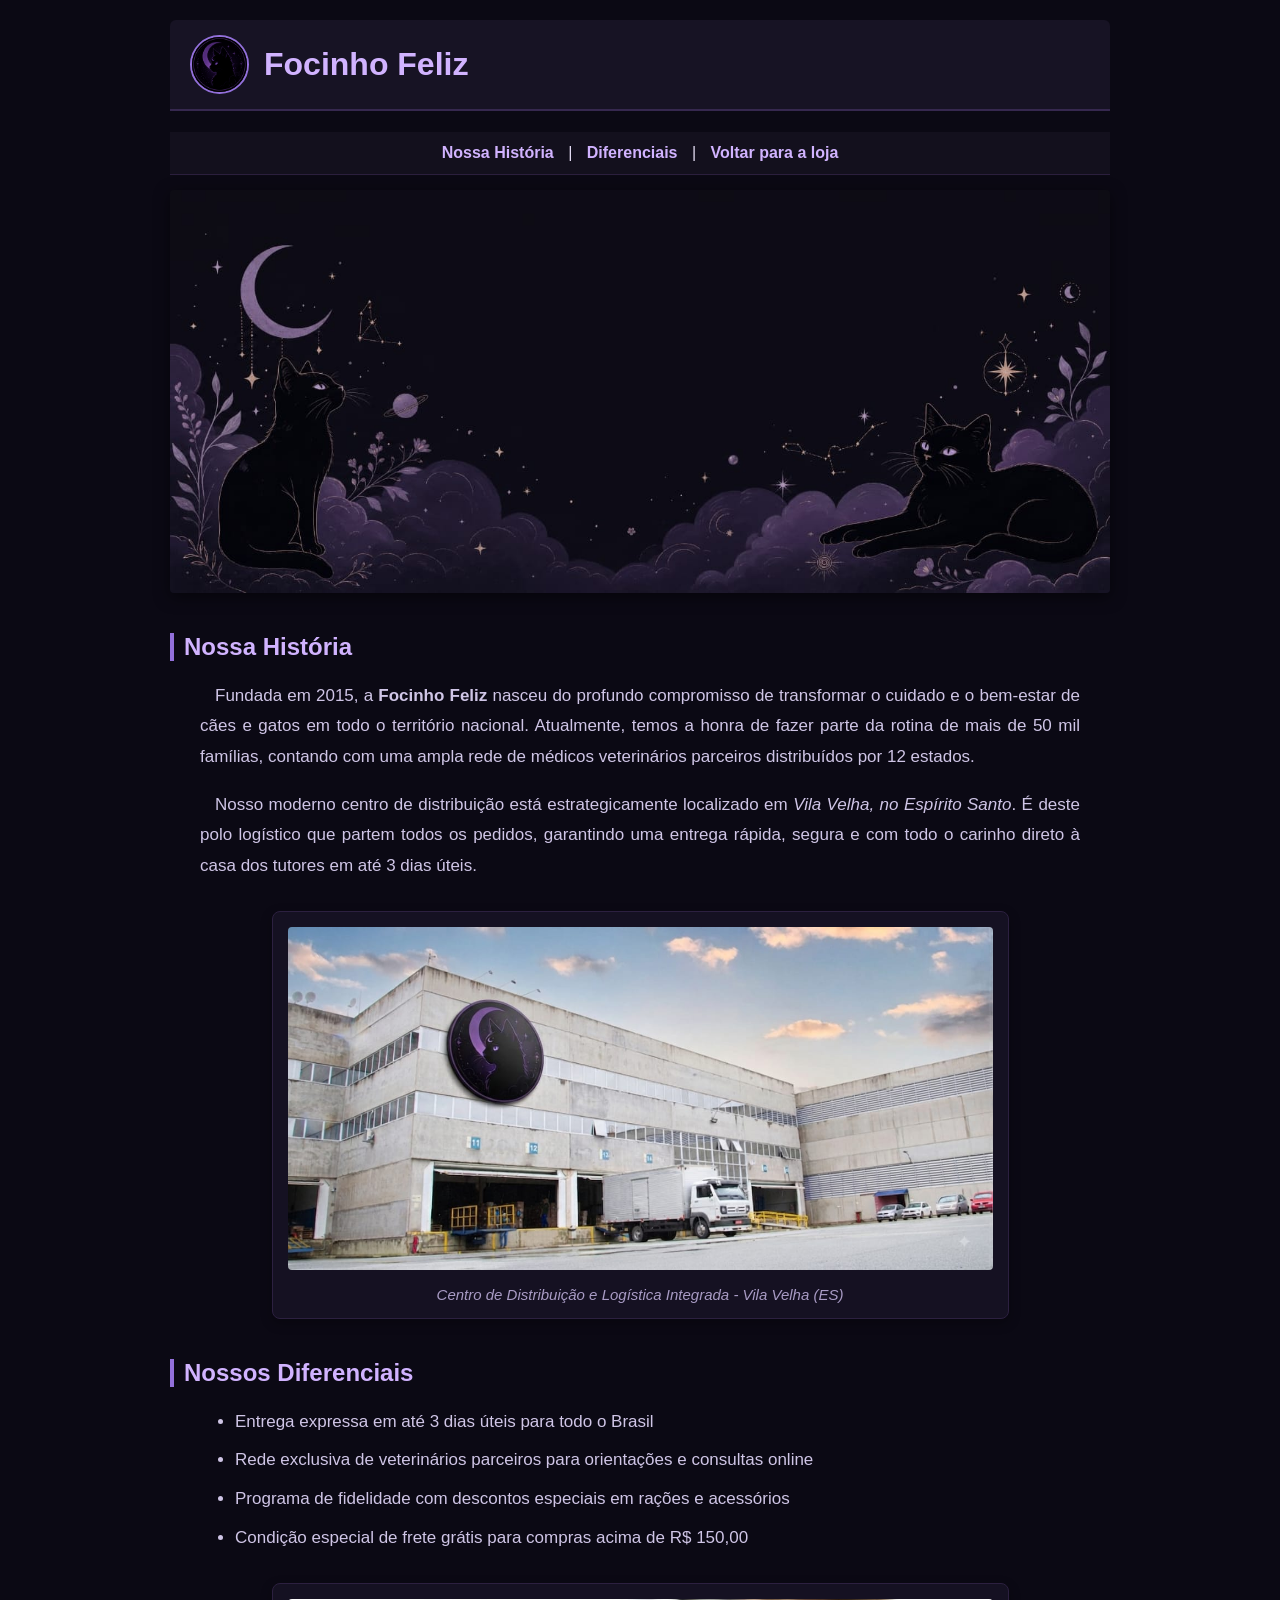
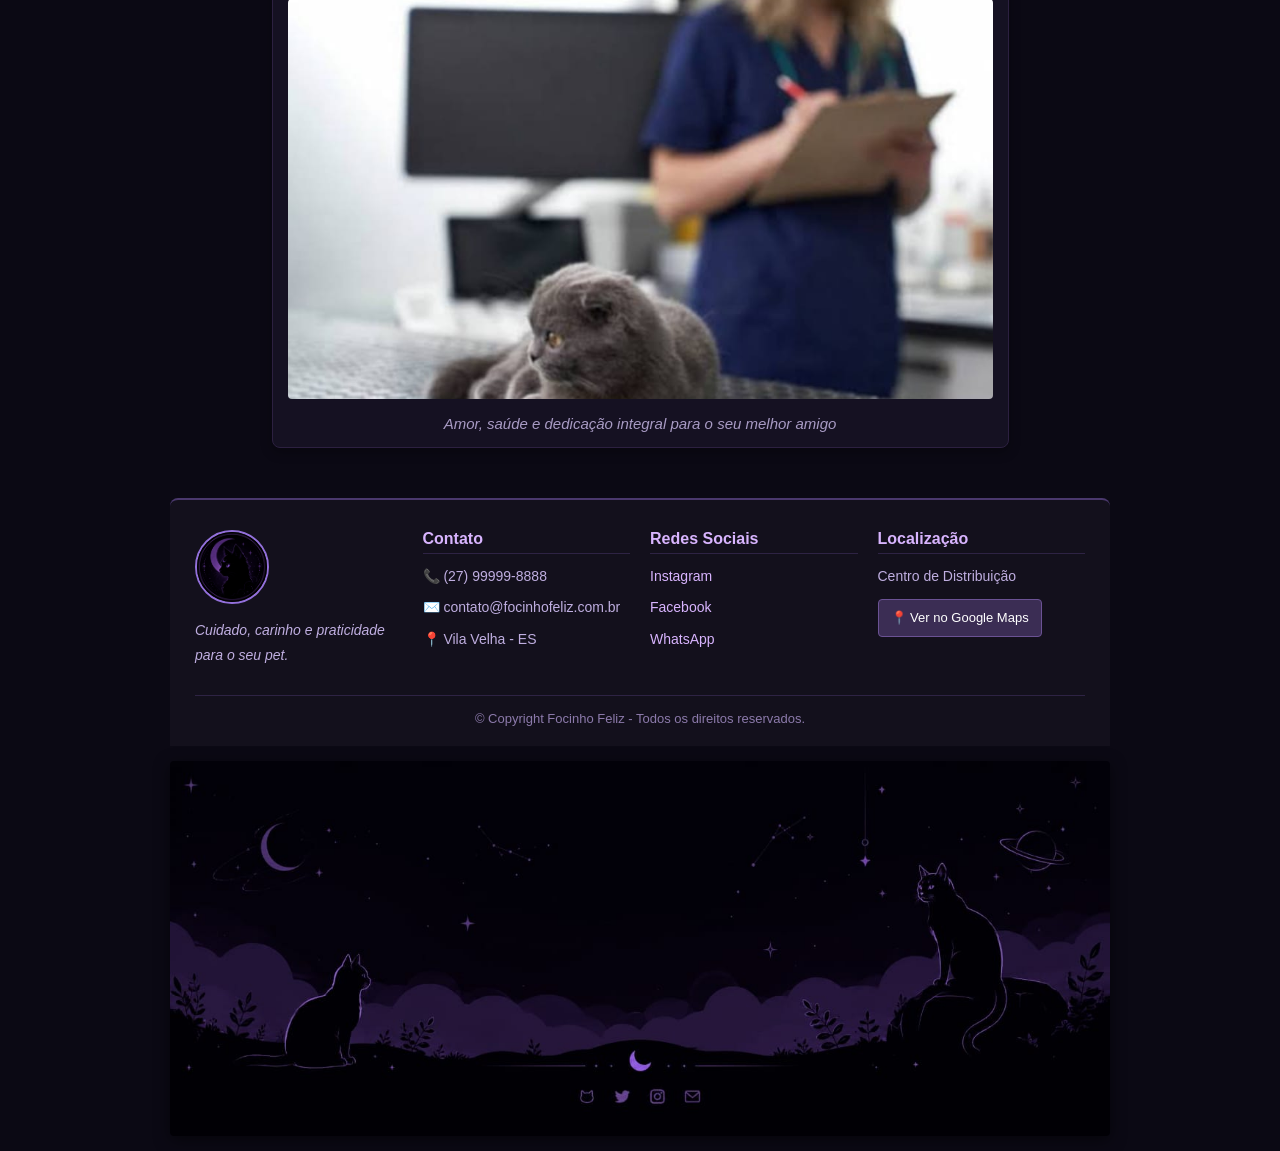
<file: index.html>
<!DOCTYPE html>
<html lang="pt-br">
<head>
  <meta charset="utf-8">
  <title>Sobre - Focinho Feliz</title>
  <link rel="stylesheet" href="sobre.css">
</head>
<body>

  <h1>
    <img src="img/logo.jpeg" alt="Logo Focinho Feliz" id="logo-cabecalho">
    <span>Focinho Feliz</span>
  </h1>
 
  <nav>
    <a href="#historia">Nossa História</a> |
    <a href="#diferenciais">Diferenciais</a> |
    <a href="index.html">Voltar para a loja</a>
  </nav>

  <div class="banner-topo">
    <img src="img/webrodape.jpeg" alt="Banner decorativo Focinho Feliz">
  </div>
 
  <h2 id="historia">Nossa História</h2>
  <p>
    Fundada em 2015, a <strong>Focinho Feliz</strong> nasceu do profundo compromisso de transformar o cuidado e o bem-estar de cães e gatos em todo o território nacional. Atualmente, temos a honra de fazer parte da rotina de mais de 50 mil famílias, contando com uma ampla rede de médicos veterinários parceiros distribuídos por 12 estados.
  </p>
 
  <p>
    Nosso moderno centro de distribuição está estrategicamente localizado em 
    <em>Vila Velha, no Espírito Santo</em>. É deste polo logístico que partem todos os pedidos, garantindo uma entrega rápida, segura e com todo o carinho direto à casa dos tutores em até 3 dias úteis.
  </p>
 
  <figure id="centro-distribuicao">
    <img src="img/transportadora.jpeg" alt="Centro de Logística e Distribuição da Focinho Feliz">
    <figcaption>Centro de Distribuição e Logística Integrada - Vila Velha (ES)</figcaption>
  </figure>
 
  <h2 id="diferenciais">Nossos Diferenciais</h2>
  <ul>
    <li>Entrega expressa em até 3 dias úteis para todo o Brasil</li>
    <li>Rede exclusiva de veterinários parceiros para orientações e consultas online</li>
    <li>Programa de fidelidade com descontos especiais em rações e acessórios</li>
    <li>Condição especial de frete grátis para compras acima de R$ 150,00</li>
  </ul>

  <figure id="pet-destaque">
    <img src="img/veterinareo.jpeg" alt="Atendimento veterinário humanizado da Focinho Feliz">
    <figcaption>Amor, saúde e dedicação integral para o seu melhor amigo</figcaption>
  </figure>
 
  <div id="rodape">
    <div class="rodape-conteudo">
      <div class="rodape-coluna rodape-brand">
        <img src="img/logo.jpeg" alt="Logo da Focinho Feliz">
        <p class="rodape-slogan">Cuidado, carinho e praticidade para o seu pet.</p>
      </div>
      <div class="rodape-coluna">
        <h3>Contato</h3>
        <p>📞 (27) 99999-8888</p>
        <p>✉️ contato@focinhofeliz.com.br</p>
        <p>📍 Vila Velha - ES</p>
      </div>
      <div class="rodape-coluna">
        <h3>Redes Sociais</h3>
        <p><a href="https://instagram.com" target="_blank" rel="noopener">Instagram</a></p>
        <p><a href="https://facebook.com" target="_blank" rel="noopener">Facebook</a></p>
        <p><a href="https://wa.me/5527999998888" target="_blank" rel="noopener">WhatsApp</a></p>
      </div>
      <div class="rodape-coluna">
        <h3>Localização</h3>
        <p>Centro de Distribuição</p>
        <p><a href="https://maps.google.com/?q=Vila+Velha+ES" target="_blank" rel="noopener" class="btn-mapa">📍 Ver no Google Maps</a></p>
      </div>
    </div>
    
    <div class="rodape-copyright">
      &copy; Copyright Focinho Feliz - Todos os direitos reservados.
    </div>
  </div>

  <div class="banner-fim">
    <img src="img/webrodape2.jpeg" alt="Banner final Focinho Feliz">
  </div>

</body>
</html>
</file>
<file: sobre.css>
body {
  width: 940px;
  margin-left: auto;
  margin-right: auto;
  font-family: 'Segoe UI', Tahoma, Geneva, Verdana, sans-serif;
  background-color: #0b0914;
  color: #e4ddf5;
}

h1 {
  display: flex;
  align-items: center;
  gap: 15px;
  padding: 15px 20px;
  background-color: #171324;
  color: #d1b3ff;
  border-bottom: 2px solid #36284f;
  border-radius: 6px 6px 0 0;
  margin-top: 20px;
}

#logo-cabecalho {
  height: 55px;
  width: 55px;
  object-fit: cover;
  border-radius: 50%;
  border: 2px solid #9370db;
}

nav {
  background-color: #13101d;
  padding: 12px 20px;
  text-align: center;
  border-bottom: 1px solid #2b1f3d;
}

nav a {
  color: #d1b3ff;
  text-decoration: none;
  font-weight: 600;
  margin: 0 10px;
}

nav a:hover {
  text-decoration: underline;
  color: #ffffff;
}

.banner-topo img, .banner-fim img {
  width: 100%;
  height: auto;
  display: block;
  border-radius: 4px;
  margin: 15px 0;
  box-shadow: 0 4px 15px rgba(0, 0, 0, 0.5);
}

h2 {
  margin-top: 40px;
  color: #d1b3ff;
  font-size: 24px;
  border-left: 4px solid #9370db;
  padding-left: 10px;
}

p {
  padding: 0 30px;
  text-indent: 15px;
  line-height: 1.8;
  text-align: justify;
  font-size: 17px;
  color: #cfc5e6;
}

ul {
  padding-left: 65px;
  font-size: 17px;
  line-height: 1.8;
  color: #cfc5e6;
}

ul li {
  margin-bottom: 8px;
}

figure {
  padding: 15px;
  margin: 30px auto;
  background-color: #151122;
  border: 1px solid #2c2040;
  border-radius: 8px;
  text-align: center;
  box-shadow: 0 4px 12px rgba(0, 0, 0, 0.3);
}

figure img {
  width: 100%;
  max-height: 400px;
  object-fit: cover;
  border-radius: 4px;
}

figcaption {
  margin-top: 12px;
  font-style: italic;
  color: #a89bc4;
  font-size: 15px;
}

#centro-distribuicao {
  width: 75%;
}

#pet-destaque {
  width: 75%;
}

#rodape {
  margin-top: 50px;
  padding: 30px 25px 20px 25px;
  color: #c5b8db;
  background-color: #13101c;
  border-top: 2px solid #4a386d;
  border-radius: 8px 8px 0 0;
}

.rodape-conteudo {
  display: flex;
  justify-content: space-between;
  flex-wrap: wrap;
  gap: 20px;
  margin-bottom: 20px;
}

.rodape-coluna {
  flex: 1;
  min-width: 180px;
}

.rodape-coluna h3 {
  color: #d8b4fe;
  font-size: 16px;
  margin-top: 0;
  margin-bottom: 10px;
  border-bottom: 1px solid #2e2344;
  padding-bottom: 5px;
}

.rodape-coluna p {
  padding: 0;
  margin: 6px 0;
  text-indent: 0;
  font-size: 14px;
  text-align: left;
  color: #bfaee0;
}

.rodape-coluna a {
  color: #d8b4fe;
  text-decoration: none;
}

.rodape-coluna a:hover {
  text-decoration: underline;
  color: #ffffff;
}

.btn-mapa {
  display: inline-block;
  margin-top: 4px;
  padding: 6px 12px;
  background-color: #3b2d54;
  color: #ffffff !important;
  border-radius: 4px;
  font-size: 13px;
  text-decoration: none !important;
  border: 1px solid #6b5294;
}

.btn-mapa:hover {
  background-color: #4e3d70;
}

#rodape img {
  width: 70px;
  height: 70px;
  object-fit: cover;
  border-radius: 50%;
  vertical-align: middle;
  margin-bottom: 8px;
  border: 2px solid #9370db;
}

.rodape-slogan {
  font-style: italic;
  color: #9d8cb5;
}

.rodape-copyright {
  text-align: center;
  padding-top: 15px;
  border-top: 1px solid #2e2344;
  font-size: 13px;
  color: #8c7aab;
}
</file>
